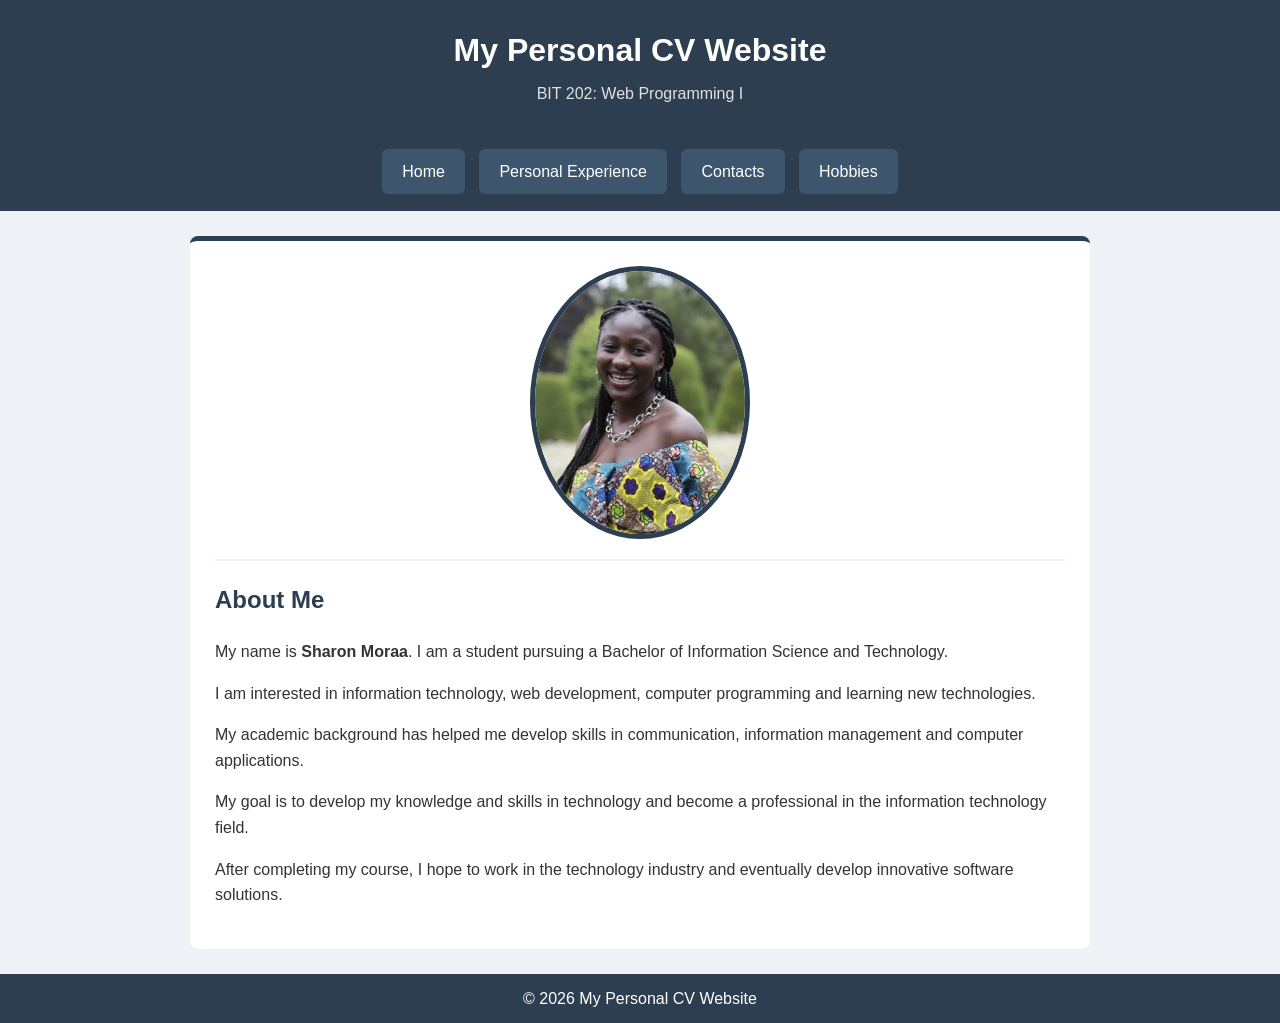
<file: index.html>
<!DOCTYPE html>
<html lang="en">
<head>
    <meta charset="UTF-8">
    <meta name="viewport" content="width=device-width, initial-scale=1.0">
    <title>My CV - Home</title>
    <link rel="stylesheet" href="style.css">
</head>

<body class="home">

<header>
    <h1>My Personal CV Website</h1>
    <p>BIT 202: Web Programming I</p>
</header>

<nav>
    <a href="index.html">Home</a>
    <a href="experience.html">Personal Experience</a>
    <a href="contacts.html">Contacts</a>
    <a href="hobbies.html">Hobbies</a>
</nav>

<div class="container">

    <img src="sharon-photo.jpg" alt="Sharon Moraa" class="profile-photo">

    <hr>

    <h2>About Me</h2>

    <p>
        My name is <strong>Sharon Moraa</strong>. I am a student pursuing
        a Bachelor of Information Science and Technology.
    </p>

    <p>
        I am interested in information technology, web development,
        computer programming and learning new technologies.
    </p>

    <p>
        My academic background has helped me develop skills in
        communication, information management and computer applications.
    </p>

    <p>
        My goal is to develop my knowledge and skills in technology
        and become a professional in the information technology field.
    </p>

    <p>
        After completing my course, I hope to work in the technology
        industry and eventually develop innovative software solutions.
    </p>

</div>

<footer>
    <p>&copy; 2026 My Personal CV Website</p>
</footer>

</body>
</html>
</file>
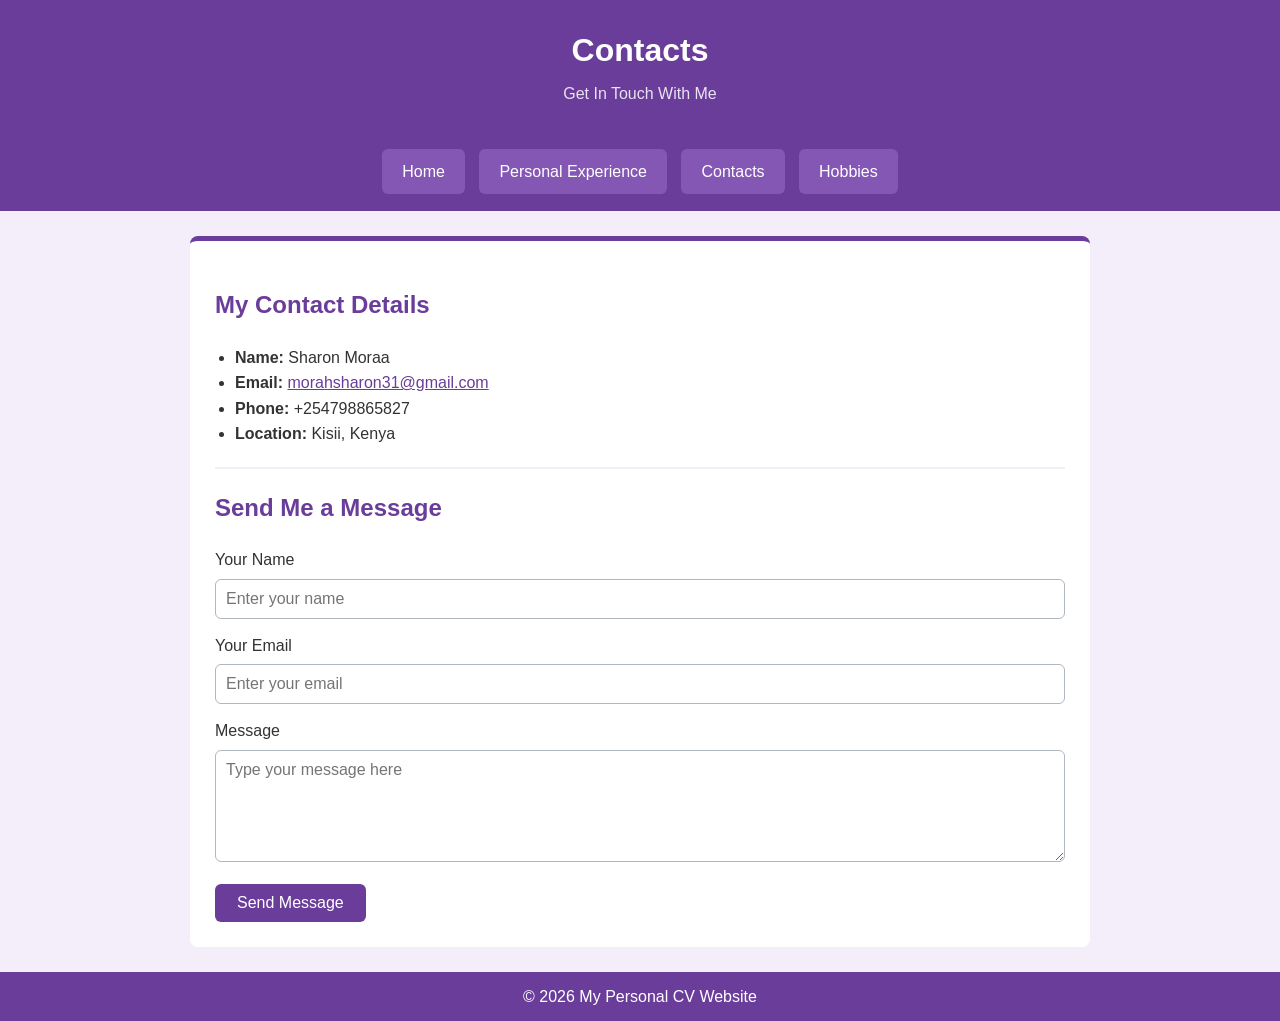
<file: contacts.html>
<!DOCTYPE html>
<html lang="en">
<head>
    <meta charset="UTF-8">
    <meta name="viewport" content="width=device-width, initial-scale=1.0">
    <title>Contacts</title>
    <link rel="stylesheet" href="style.css">
</head>

<body class="contacts">

<header>
    <h1>Contacts</h1>
    <p>Get In Touch With Me</p>
</header>

<nav>
    <a href="index.html">Home</a>
    <a href="experience.html">Personal Experience</a>
    <a href="contacts.html">Contacts</a>
    <a href="hobbies.html">Hobbies</a>
</nav>

<div class="container">

    <h2>My Contact Details</h2>

    <ul>
        <li><strong>Name:</strong> Sharon Moraa</li>
        <li><strong>Email:</strong> <a href="morahsharon31@gmail.com">morahsharon31@gmail.com</a></li>
        <li><strong>Phone:</strong> +254798865827</li>
        <li><strong>Location:</strong> Kisii, Kenya</li>
    </ul>

    <hr>

    <h2>Send Me a Message</h2>

    <form>
        <label for="name">Your Name</label>
        <input type="text" id="name" placeholder="Enter your name">

        <label for="email">Your Email</label>
        <input type="email" id="email" placeholder="Enter your email">

        <label for="message">Message</label>
        <textarea id="message" rows="5" placeholder="Type your message here"></textarea>

        <button type="submit">Send Message</button>
    </form>

</div>

<footer>
    <p>&copy; 2026 My Personal CV Website</p>
</footer>

</body>
</html>
</file>
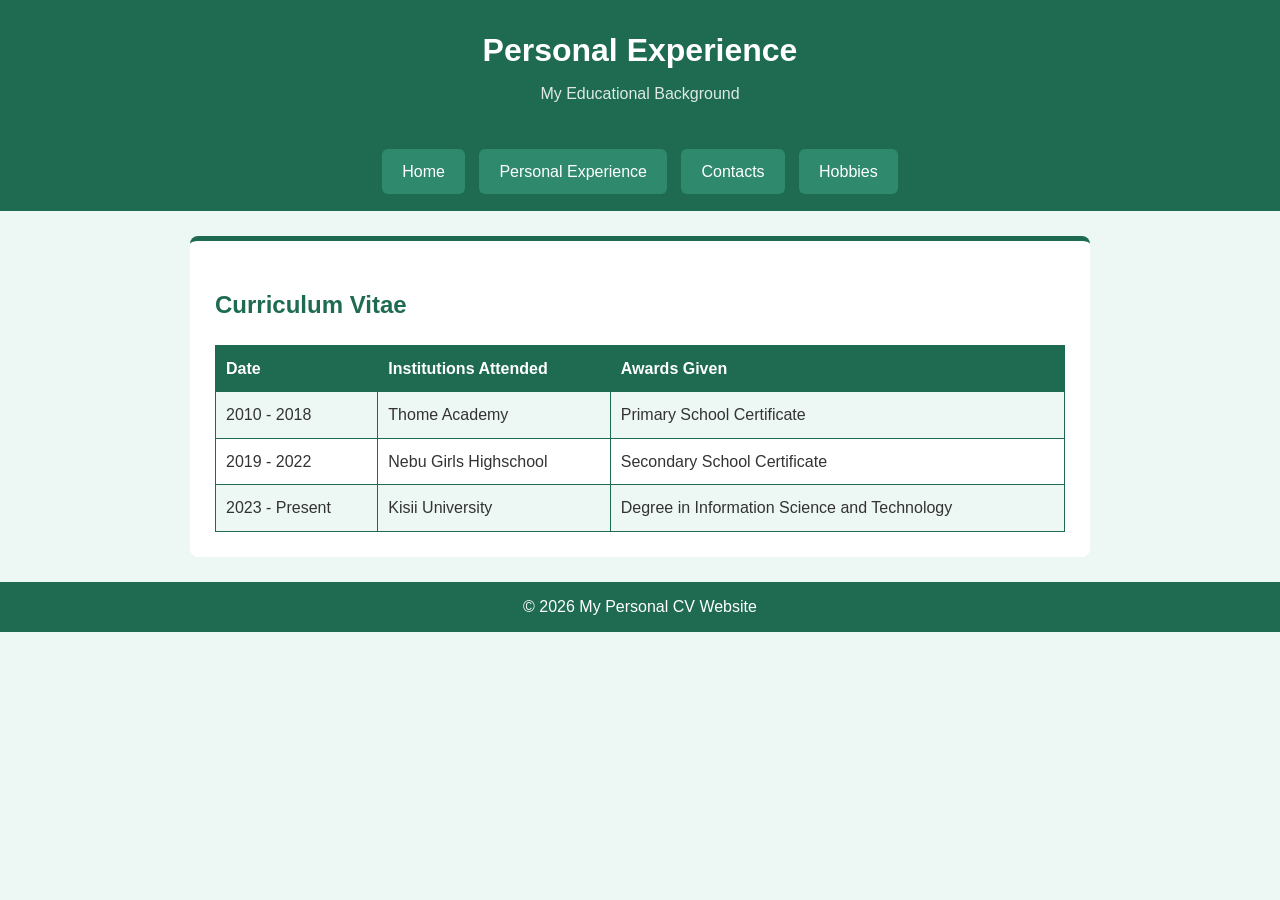
<file: experience.html>
<!DOCTYPE html>
<html lang="en">
<head>
    <meta charset="UTF-8">
    <meta name="viewport" content="width=device-width, initial-scale=1.0">
    <title>Personal Experience</title>
    <link rel="stylesheet" href="style.css">
</head>

<body class="experience">

<header>
    <h1>Personal Experience</h1>
    <p>My Educational Background</p>
</header>

<nav>
    <a href="index.html">Home</a>
    <a href="experience.html">Personal Experience</a>
    <a href="contacts.html">Contacts</a>
    <a href="hobbies.html">Hobbies</a>
</nav>

<div class="container">

    <h2>Curriculum Vitae</h2>

    <table>
        <tr>
            <th>Date</th>
            <th>Institutions Attended</th>
            <th>Awards Given</th>
        </tr>

        <tr>
            <td>2010 - 2018</td>
            <td>Thome Academy</td>
            <td>Primary School Certificate</td>
        </tr>

        <tr>
            <td>2019 - 2022</td>
            <td>Nebu Girls Highschool</td>
            <td>Secondary School Certificate</td>
        </tr>

        <tr>
            <td>2023 - Present</td>
            <td>Kisii University</td>
            <td>Degree in Information Science and Technology</td>
        </tr>
    </table>

</div>

<footer>
    <p>&copy; 2026 My Personal CV Website</p>
</footer>

</body>
</html>
</file>
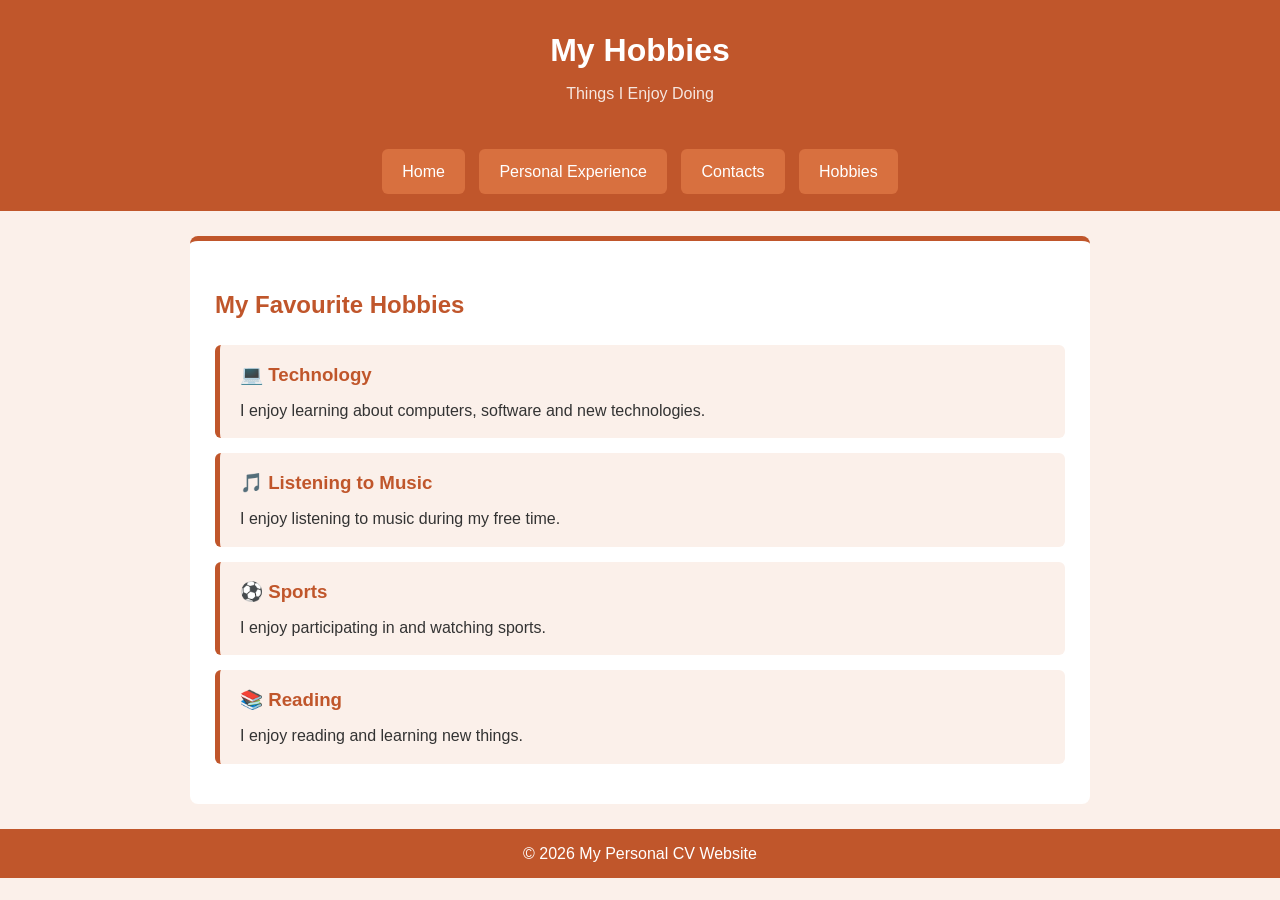
<file: hobbies.html>
<!DOCTYPE html>
<html lang="en">
<head>
    <meta charset="UTF-8">
    <meta name="viewport" content="width=device-width, initial-scale=1.0">
    <title>My Hobbies</title>
    <link rel="stylesheet" href="style.css">
</head>

<body class="hobbies">

<header>
    <h1>My Hobbies</h1>
    <p>Things I Enjoy Doing</p>
</header>

<nav>
    <a href="index.html">Home</a>
    <a href="experience.html">Personal Experience</a>
    <a href="contacts.html">Contacts</a>
    <a href="hobbies.html">Hobbies</a>
</nav>

<div class="container">

    <h2>My Favourite Hobbies</h2>

    <div class="hobby-box">
        <h3>💻 Technology</h3>
        <p>
            I enjoy learning about computers, software and new technologies.
        </p>
    </div>

    <div class="hobby-box">
        <h3>🎵 Listening to Music</h3>
        <p>
            I enjoy listening to music during my free time.
        </p>
    </div>

    <div class="hobby-box">
        <h3>⚽ Sports</h3>
        <p>
            I enjoy participating in and watching sports.
        </p>
    </div>

    <div class="hobby-box">
        <h3>📚 Reading</h3>
        <p>
            I enjoy reading and learning new things.
        </p>
    </div>

</div>

<footer>
    <p>&copy; 2026 My Personal CV Website</p>
</footer>

</body>
</html>
</file>
<file: style.css>
/* ===== Colour themes (one per page) ===== */
/* Default / Home = blue */
:root {
    --main: #2c3e50;     /* header, footer, headings */
    --dark: #3d566e;     /* nav boxes */
    --accent: #f1c40f;   /* hover colour */
    --light: #eef2f6;    /* page background and light boxes */
}

body.home {
    --main: #2c3e50;
    --dark: #3d566e;
    --accent: #f1c40f;
    --light: #eef2f6;
}

body.experience {
    --main: #1e6b52;
    --dark: #2f8a6d;
    --accent: #f5b041;
    --light: #edf7f3;
}

body.contacts {
    --main: #6a3d9a;
    --dark: #8557b5;
    --accent: #f4d03f;
    --light: #f4eefa;
}

body.hobbies {
    --main: #c0562b;
    --dark: #d8703f;
    --accent: #2c3e50;
    --light: #fbf0ea;
}

/* ===== General ===== */
* {
    box-sizing: border-box;
}

body {
    margin: 0;
    background-color: var(--light);
    color: #333333;
    font-family: Arial, Helvetica, sans-serif;
    line-height: 1.6;
}

/* ===== Header ===== */
header {
    background-color: var(--main);
    color: white;
    text-align: center;
    padding: 25px 15px;
}

header h1 {
    margin: 0 0 5px 0;
}

header p {
    margin: 0;
    color: rgba(255, 255, 255, 0.85);
}

/* ===== Navigation (separate boxes) ===== */
nav {
    background-color: var(--main);
    text-align: center;
    padding: 12px;
}

nav a {
    display: inline-block;
    background-color: var(--dark);
    color: white;
    text-decoration: none;
    padding: 10px 20px;
    margin: 5px;
    border-radius: 6px;
}

nav a:hover {
    background-color: var(--accent);
    color: #222222;
}

/* ===== Main content ===== */
.container {
    background-color: white;
    max-width: 900px;
    margin: 25px auto;
    padding: 25px;
    border-radius: 8px;
    border-top: 5px solid var(--main);
}

h2 {
    color: var(--main);
}

hr {
    border: none;
    border-top: 2px solid var(--light);
    margin: 20px 0;
}

a {
    color: var(--main);
}

/* ===== Home page photo ===== */
.profile-photo {
    display: block;
    width: 220px;
    max-width: 100%;
    height: auto;
    margin: 0 auto;
    border-radius: 50%;
    border: 5px solid var(--main);
}

/* ===== Experience table ===== */
table {
    width: 100%;
    border-collapse: collapse;
    margin-top: 20px;
}

th, td {
    border: 1px solid var(--main);
    padding: 10px;
    text-align: left;
}

th {
    background-color: var(--main);
    color: white;
}

tr:nth-child(even) {
    background-color: var(--light);
}

/* ===== Hobbies ===== */
.hobby-box {
    background-color: var(--light);
    border-left: 5px solid var(--main);
    border-radius: 6px;
    padding: 15px 20px;
    margin-bottom: 15px;
}

.hobby-box h3 {
    margin: 0 0 8px 0;
    color: var(--main);
}

.hobby-box p {
    margin: 0;
}

/* ===== Contacts page (forms and lists) ===== */
ul {
    padding-left: 20px;
}

input, textarea {
    width: 100%;
    padding: 10px;
    margin: 6px 0 14px 0;
    border: 1px solid #b0b7be;
    border-radius: 6px;
    font-family: inherit;
    font-size: 1rem;
}

button {
    background-color: var(--main);
    color: white;
    border: none;
    padding: 10px 22px;
    border-radius: 6px;
    font-size: 1rem;
    cursor: pointer;
}

button:hover {
    background-color: var(--accent);
    color: #222222;
}

/* ===== Footer ===== */
footer {
    background-color: var(--main);
    color: white;
    text-align: center;
    padding: 12px;
    margin-top: 25px;
}

footer p {
    margin: 0;
}

/* ===== Small screens ===== */
@media (max-width: 600px) {
    nav a {
        display: block;
        margin: 6px 0;
    }

    .container {
        margin: 15px;
        padding: 18px;
    }

    th, td {
        padding: 6px;
        font-size: 0.9rem;
    }
}
</file>
